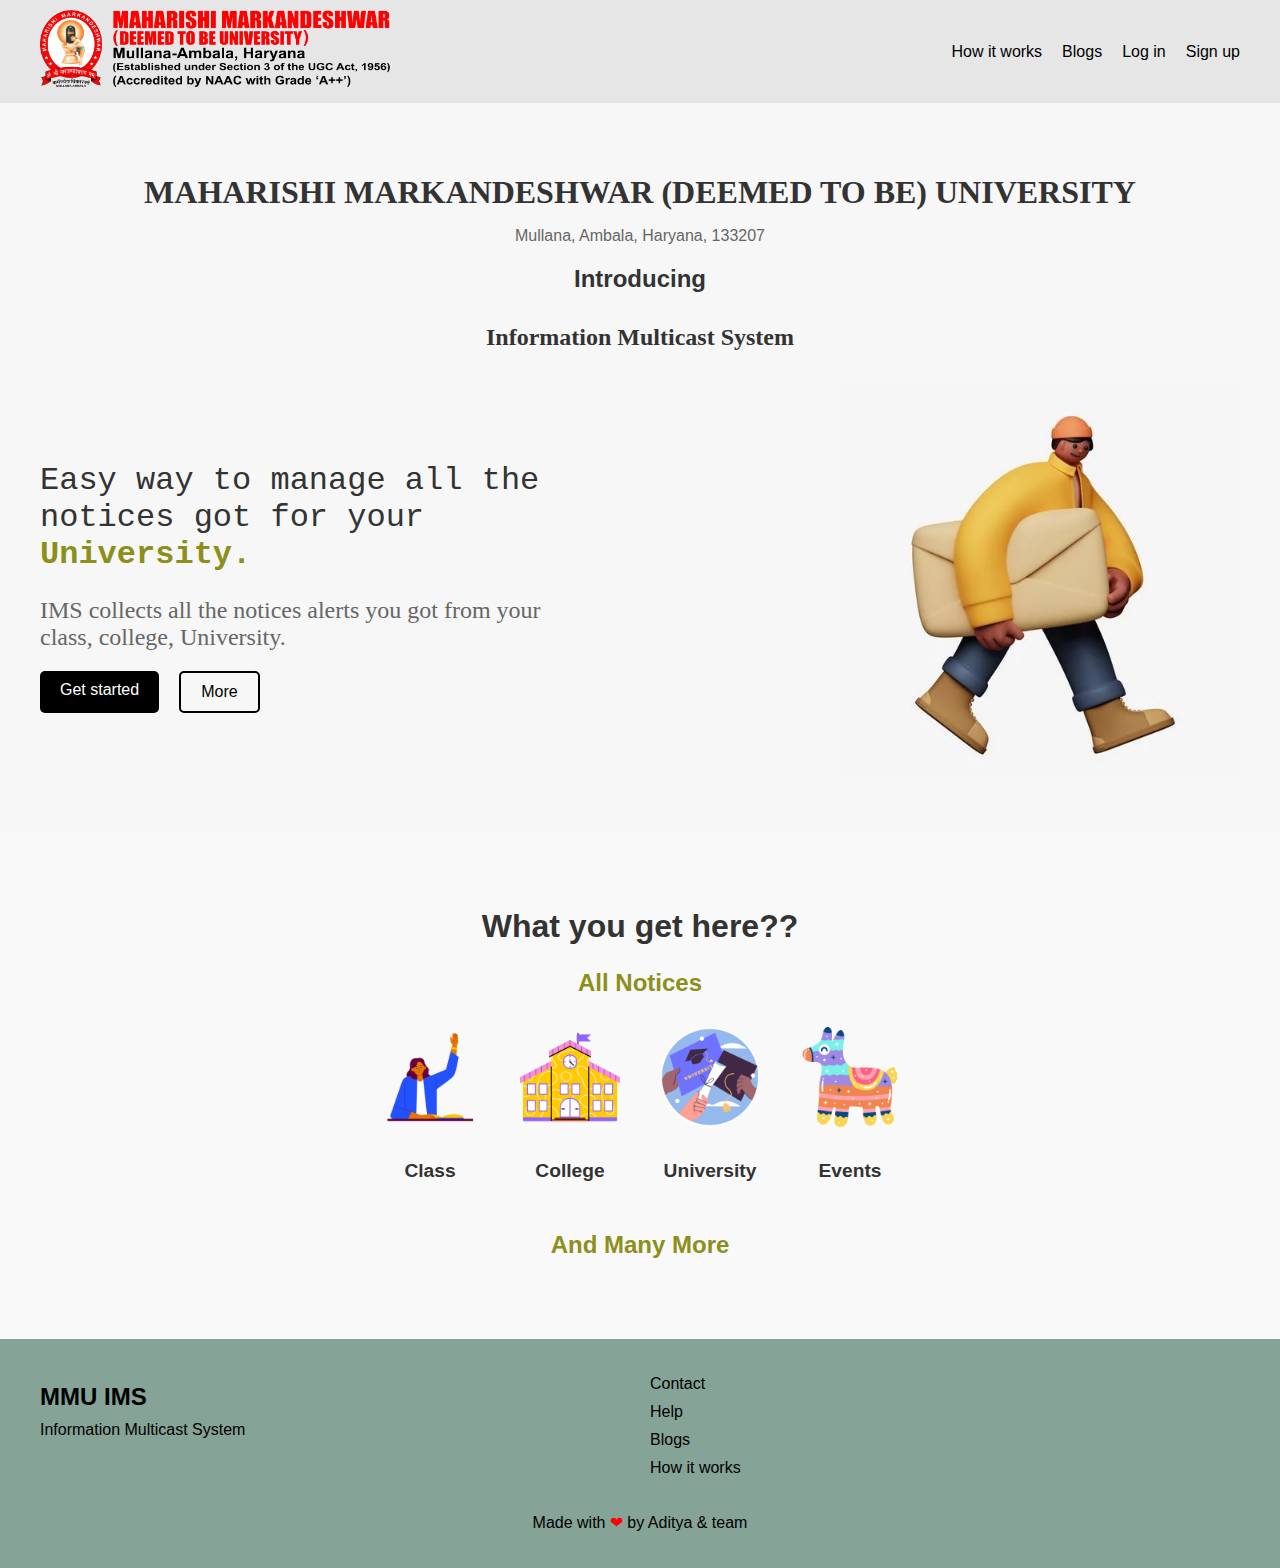
<file: index.html>
<!DOCTYPE html>
<html lang="en">
<head>
    <meta charset="UTF-8">
    <meta name="viewport" content="width=device-width, initial-scale=1.0">
    <title>MMU IMS</title>
    <link rel="stylesheet" href="Style.css">
</head>
<body>
    <header>
        <nav>
            <div class="logo"><img src="mmulogo.webp" alt="Logo" width="350" height="77"></div>
            <ul class="nav-links">
                <li><a href="#">How it works</a></li>
                <li><a href="#">Blogs</a></li>
                <li><a href="Login.html">Log in</a></li>
                <li><a href="Signup.html">Sign up</a></li>
            </ul>
        </nav>
    </header>

    <section class="hero">
        <h1>MAHARISHI MARKANDESHWAR (DEEMED TO BE) UNIVERSITY</h1>
        <p class="location">Mullana, Ambala, Haryana, 133207</p>
        <h2>Introducing</h2>
        <h2><span>Information Multicast System</span></h2>
        
        <div class="hero-content">
            <div class="text-content">
                <p class="description">Easy way to manage all the notices got for your <span class="highlight">University.</span></p>
                <p class="sub-description">IMS collects all the notices alerts you got from your class, college, University.</p>
                <div class="buttons">
                    <a href="Login.html" class="btn-primary">Get started</a>
                    <a href="#" class="btn-secondary">More</a>
                </div>
            </div>
            <img src="12.webp" alt="Information System" class="hero-image">
        </div>
    </section>
    <section class="notices">
        <h2>What you get here??</h2>
        <h3>All Notices</h3>
        <div class="notices-content">
            <div class="notice-item">
                <img src="class-icon.png" alt="Class">
                <p>Class</p>
            </div>
            <div class="notice-item">
                <img src="college-icon.png" alt="College">
                <p>College</p>
            </div>
            <div class="notice-item">
                <img src="university-icon.png" alt="University">
                <p>University</p>
            </div>
            <div class="notice-item">
                <img src="events-icon.png" alt="Events">
                <p>Events</p>
            </div>
        </div>
        <h3>And Many More</h3>
    </section>
    <footer>
        <div class="footer-content">
            <div class="footer-left">
                <h3>MMU IMS</h3>
                <p>Information Multicast System</p>
            </div>
            <div class="footer-right">
                <ul>
                    <li><a href="#">Contact</a></li>
                    <li><a href="#">Help</a></li>
                    <li><a href="#">Blogs</a></li>
                    <li><a href="#">How it works</a></li>
                </ul>
            </div>
        </div>
        <div class="footer-bottom">
            <p>Made with <span style="color: red;">&#10084;</span> by Aditya & team</p>
        </div>
    </footer>
</body>
</html>
</file>
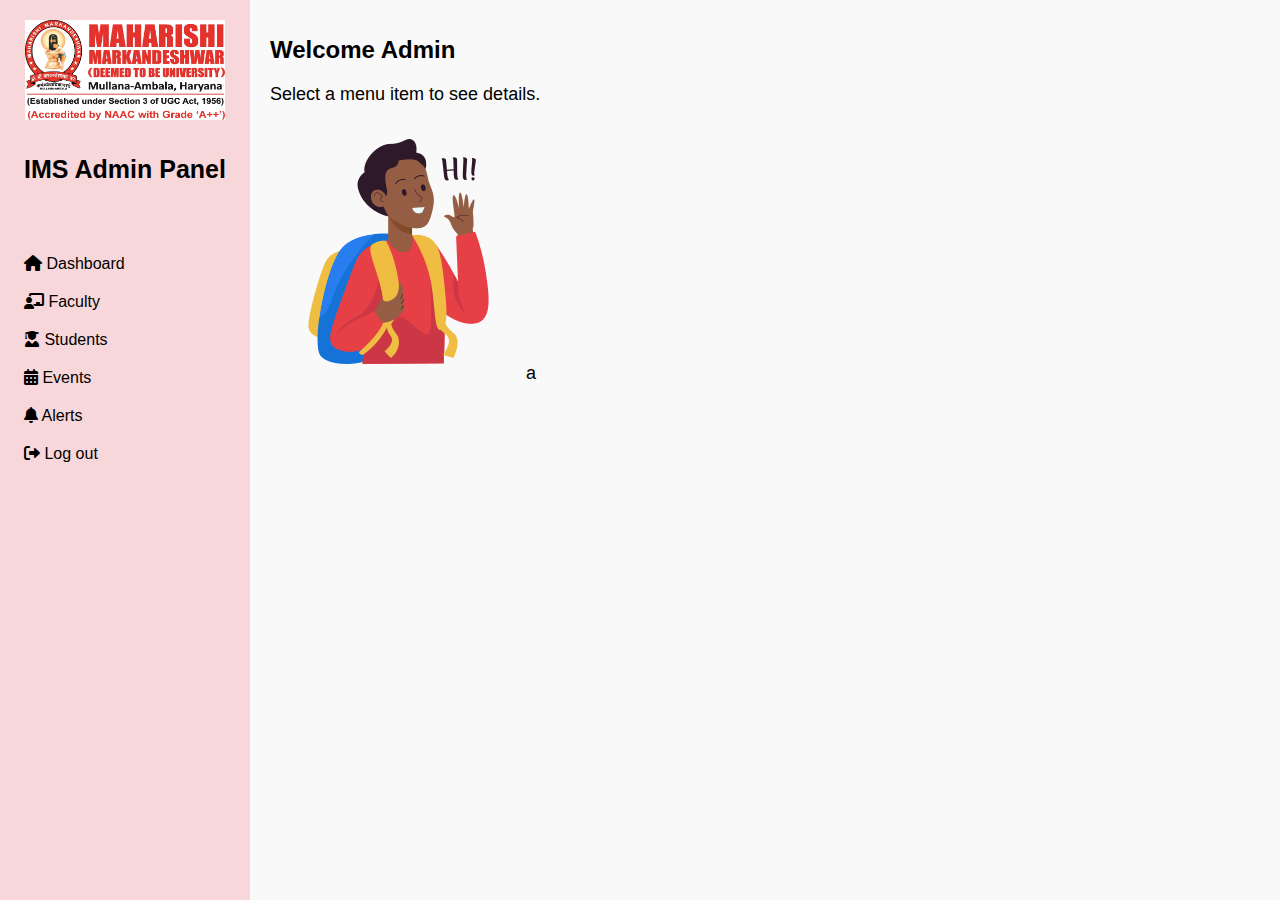
<file: Admindashboard.html>
<!DOCTYPE html>
<html lang="en">
<head>
    <meta charset="UTF-8">
    <meta name="viewport" content="width=device-width, initial-scale=1.0">
    <title>Admin Dashboard</title>
    <link rel="stylesheet" href="admindashboard.css">
    <link href="https://cdnjs.cloudflare.com/ajax/libs/font-awesome/6.0.0-beta3/css/all.min.css" rel="stylesheet">
</head>
<body>
    <div class="dashboard">
        <aside class="sidebar" id="sidebar">
            <div class="logo">
                <img src="mmdu_logo.png" alt="University Logo">
                <h2>IMS Admin Panel</h2>
            </div>
            <nav class="menu">
                <ul>
                    <li><a href="#" onclick="setActive(this, 'Dashboard')"><i class="fas fa-home"></i> Dashboard</a></li>
                    <li><a href="#" onclick="setActive(this, 'Faculty')"><i class="fas fa-chalkboard-teacher"></i> Faculty</a></li>
                    <li><a href="#" onclick="setActive(this, 'Students')"><i class="fas fa-user-graduate"></i> Students</a></li>
                    <li><a href="#" onclick="setActive(this, 'Events')"><i class="fas fa-calendar-alt"></i> Events</a></li>
                    <li><a href="#" onclick="setActive(this, 'Alerts')"><i class="fas fa-bell"></i> Alerts</a></li>
                    <li><a href="#" onclick="setActive(this, 'Logout')"><i class="fas fa-sign-out-alt"></i> Log out</a></li>
                </ul>
            </nav>
        </aside>
        
        
        <main class="main-content">
            <header>
                <h1>Welcome Admin</h1>
            </header>
            <div id="content">
                <p>Select a menu item to see details.</p>
                <img src="hello.png">a
            </div>
        </main>
    </div>
    <script src="admindashboard.js"></script>
</body>
</html>
</file>
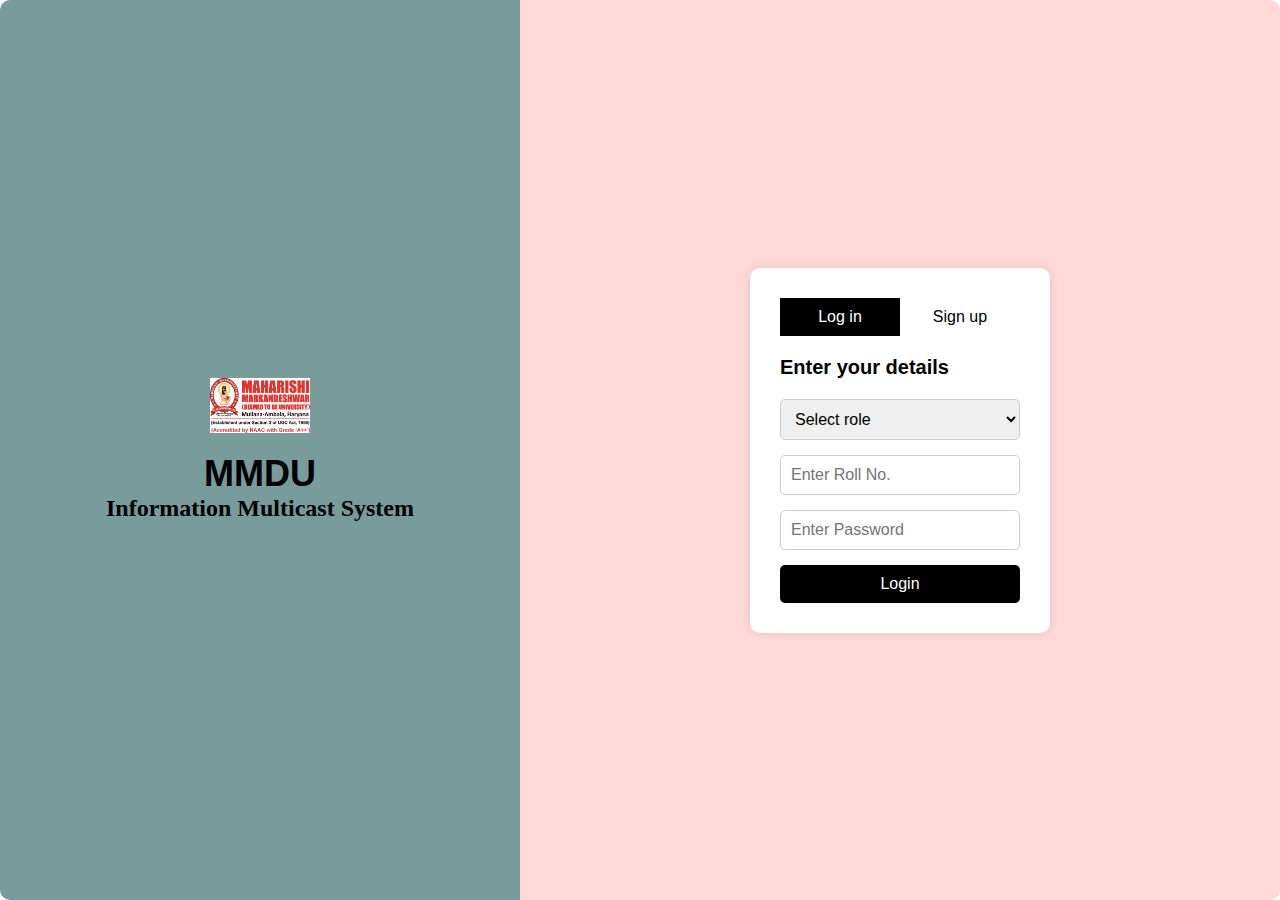
<file: Login.html>
<!DOCTYPE html>
<html lang="en">
<head>
    <meta charset="UTF-8">
    <meta name="viewport" content="width=device-width, initial-scale=1.0">
    <title>Login Page</title>
    <link rel="stylesheet" href="Loginstyle.css">
</head>
<body>
    <div class="container">
        <div class="left-panel">
            <img src="mmdu_logo.png" alt="MMDU Logo">
            <h1>MMDU</h1>
            <h2>Information Multicast System</h2>
        </div>
        <div class="right-panel">
            <div class="form-container">
                <div class="toggle-buttons">
                    <button class="toggle-btn1" id="loginBtn">Log in</button>
                    <button class="toggle-btn2" id="signupBtn">Sign up</button>
                </div>
                <form id="loginForm" method="POST">
                    <h3>Enter your details</h3>
                    <select name="role" id="role" required>
                        <option value="" disabled selected>Select role</option>
                        <option value="student">Student</option>
                        <option value="faculty">Faculty</option>
                        <option value="admin">Admin</option>
                    </select>
                    <input type="text" name="roll" id="roll" placeholder="Enter Roll No." required>
                    <input type="password" name="password" id="password" placeholder="Enter Password" required>
                    <button type="submit" class="login-btn">Login</button>
                </form>
                <p id="errorMessage" class="error-message"></p>
            </div>
        </div>
    </div>

    <script>
        document.getElementById('loginForm').addEventListener('submit', function (event) {
    event.preventDefault(); // Prevent default form submission

    // Get form data
    const role = document.getElementById('role').value;
    const roll = document.getElementById('roll').value;
    const password = document.getElementById('password').value;

    // Simulated user data (Replace with server-side validation in production)
    const users = {
        admin: { roll: "admin", password: "admin123", dashboard: "Admindashboard.html" },
        faculty: { roll: "faculty", password: "faculty123", dashboard: "FacultyDashboard.html" },
        student: { roll: "11212821", password: "1234", dashboard: "Dashboard.html" }
    };

    // Validate credentials
    if (
        users[role] &&
        users[role].roll === roll &&
        users[role].password === password
    ) {
        // Store user role in localStorage for session management
        localStorage.setItem('role', role);
        localStorage.setItem('roll', roll);

        // Redirect to the respective dashboard
        window.location.href = users[role].dashboard;
    } else {
        // Display an error message
        document.getElementById('errorMessage').innerText = "Invalid credentials or role!";
    }
});

// Handle Signup Button
document.getElementById("signupBtn").addEventListener("click", function () {
    window.location.href = "Signup.html"; // Redirect to signup page
});

    </script>
</body>
</html>
</file>
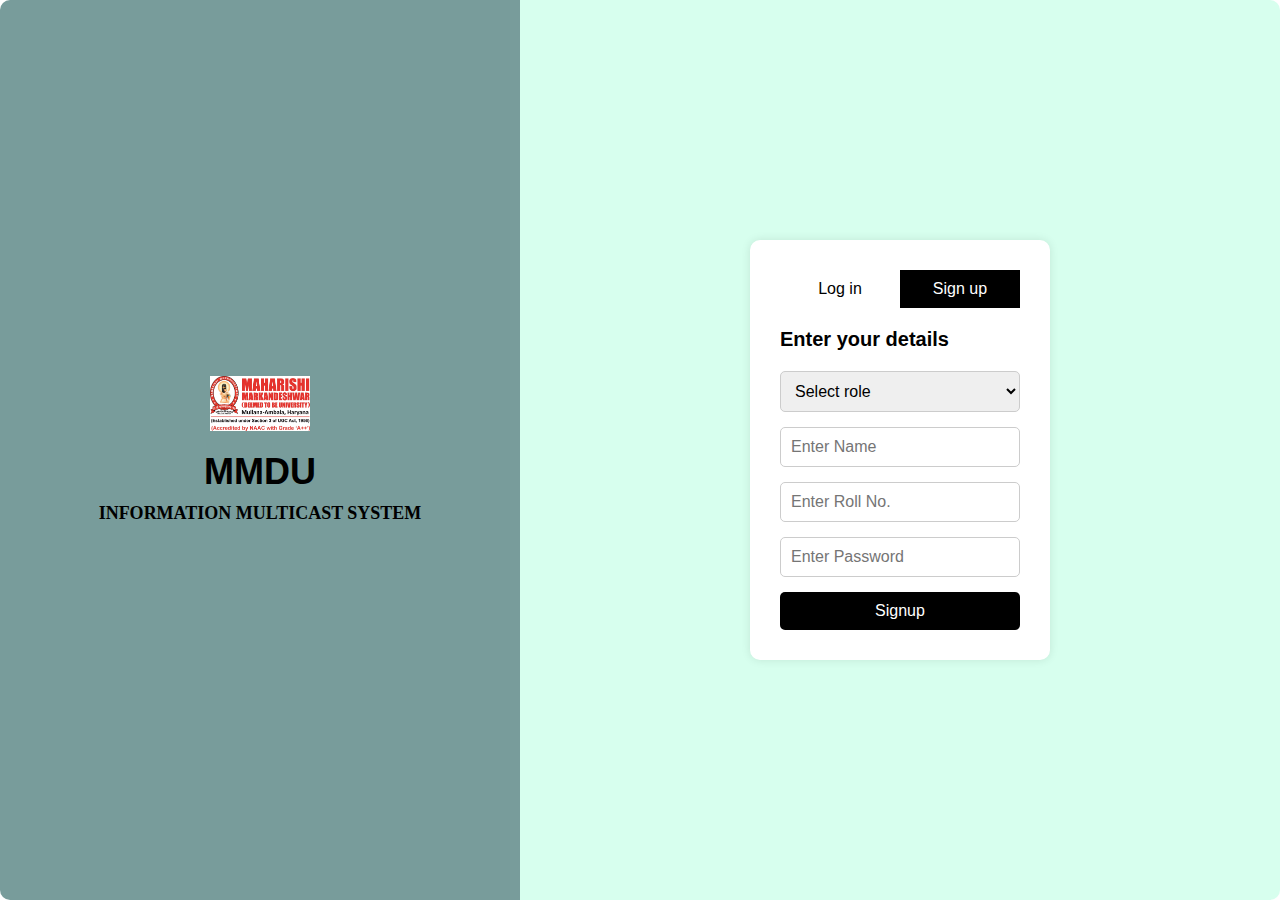
<file: Signup.html>
<!DOCTYPE html>
<html lang="en">
<head>
    <meta charset="UTF-8">
    <meta name="viewport" content="width=device-width, initial-scale=1.0">
    <title>Signup Page</title>
    <link rel="stylesheet" href="Signupstyle.css">
</head>
<body>
    <div class="container">
        <div class="left-panel">
            <img src="mmdu_logo.png" alt="MMDU Logo">
            <h1>MMDU</h1>
            <h2>INFORMATION MULTICAST SYSTEM</h2>
        </div>
        <div class="right-panel">
            <div class="form-container">
                <div class="toggle-buttons">
                    <button class="toggle-btn1" id="loginBtn">Log in</button>
                    <button class="toggle-btn2" id="signupBtn">Sign up</button>
                </div>
                <form id="signupForm" action="Dashboard.html" method="POST">
                    <h3>Enter your details</h3>
                    <select name="role" required>
                        <option value="" disabled selected>Select role</option>
                        <option value="student">Student</option>
                        <option value="faculty">Faculty</option>
                        <option value="admin">Admin</option>
                    </select>
                    <input type="text" name="name" placeholder="Enter Name" required>
                    <input type="text" name="roll" placeholder="Enter Roll No." required>
                    <input type="password" name="password" placeholder="Enter Password" required>
                    <button type="submit" class="signup-btn">Signup</button>
                </form>
            </div>
        </div>
    </div>
    <script>
        // Toggle button for Login
         // Handle form submission
         document.getElementById('signupForm').addEventListener('submit', function(event) {
            event.preventDefault();  // Prevent the default form submission

            // Get the values from the form fields
            const role = document.querySelector('select[name="role"]').value;
            const name = document.querySelector('input[name="name"]').value;
            const roll = document.querySelector('input[name="roll"]').value;
            const password = document.querySelector('input[name="password"]').value;

            // Store the user data in localStorage
            localStorage.setItem('role', role);
            localStorage.setItem('name', name);
            localStorage.setItem('roll', 11212821);
            localStorage.setItem('password', 1234);

            // Redirect to the dashboard page
            window.location.href = 'Dashboard.html';
        });
        document.getElementById("loginBtn").addEventListener("click", function() {
        window.location.href = "login.html"; // Replace with your login page URL
    });


    </script>
</body>
</html>
</file>
<file: Style.css>
body {
    font-family: 'Arial', sans-serif;
    margin: 0;
    padding: 0;
    background-color: #ffffff;
    color: #333;
}

header {
    background-color: #E6E6E6;
    padding: 10px 20px;
}

nav {
    display: flex;
    justify-content:space-between;
    align-items: center;
    max-width: 1200px;
    margin: 0 auto;
}

.logo {
    font-size: 1.5rem;
    font-weight: bold;
    color: #000000;
}

.nav-links {
    list-style: none;
    display: flex;
    gap: 20px;
}

.nav-links li a {
    text-decoration: none;
    color: #000000;
    font-size: 1rem;
}

/* Media Queries for Header */
@media (max-width: 768px) {
    nav {
        flex-direction: column; /* Stack items vertically */
        text-align: center;
    }

    .nav-links {
        flex-direction: column; /* Stack links vertically */
        gap: 10px;
    }

    .logo {
        margin-bottom: 10px; /* Add spacing below the logo */
    }
}

@media (max-width: 480px) {
    .logo {
        font-size: 1.2rem; /* Reduce font size for small screens */
    }

    .nav-links li a {
        font-size: 0.9rem; /* Slightly smaller text for links */
    }
}
.hero {
    padding: 50px 20px;
    background-color: #f7f7f7;
}

.hero-content {
    max-width: 1200px;
    margin: 0 auto;
    display: flex;
    justify-content: space-between;
    align-items: center;
    flex-wrap: wrap;
    text-align: left;
    gap: 20px;
}

.text-content {
    flex: 1;
    min-width: 300px;
}

.hero h1 {
    font-size: 2rem;
    font-family: 'Comic Sans';
    margin-bottom: 10px;
    margin-left: 60px;
    margin-right: 60px;
    text-align: center;
}

.location {
    font-size: 1rem;
    color: #666;
    margin-bottom: 20px;
    text-align: center;
}

.hero h2 {
    font-size: 1.5rem;
    margin-bottom: 30px;
    text-align: center;
}

.hero h2 span {
    font-family: 'Segoe script';
}

.description {
    font-size: 2rem;
    font-family: monospace;
    margin-right: 150px;
    margin-bottom: 10px;
}

.sub-description {
    font-size: 1.5rem;
    margin-bottom: 20px;
    margin-right: 150px;
    font-family: Cambria, Cochin, Georgia, Times, 'Times New Roman', serif;
    color: #666;
    
}

.highlight {
    color: #8d8f1b;
    font-weight: bold;
}

.buttons {
    display: flex;
    gap: 20px;
    margin-bottom: 20px;
}

.btn-primary {
    padding: 10px 20px;
    background-color: #000000;
    color: #ffffff;
    text-decoration: none;
    border-radius: 5px;
}

.btn-secondary {
    padding: 10px 20px;
    background-color: transparent;
    color: #000000;
    text-decoration: none;
    border: 2px solid #000000;
    border-radius: 5px;
}

.hero-image {
    flex: 1;
    width: 50%;
    max-width: 400px;
    min-width: 300px;
    margin-left: 100px;
}
.notices {
    padding: 50px 20px;
    text-align: center;
    background-color: #f9f9f9;
}

.notices h2 {
    font-size: 2rem;
    margin-bottom: 10px;
}

.notices h3 {
    font-size: 1.5rem;
    margin-bottom: 30px;
    color: #8d8f1b;
}

.notices-content {
    display: flex;
    justify-content: center;
    gap: 40px;
    margin-bottom: 30px;
}

.notice-item {
    text-align: center;
}

.notice-item img {
    width: 100px;
    height: auto;
    margin-bottom: 10px;
}

.notice-item p {
    font-size: 1.2rem;
    font-weight: bold;
}

footer {
    background-color: #86a397;
    padding: 20px;
    color: #000000;
    font-size: 1rem;
}

.footer-content {
    display: flex;
    justify-content: space-between;
    align-items: flex-start;
    max-width: 1200px;
    margin: 0 auto;
    flex-wrap: wrap; /* Allow items to wrap on smaller screens */
    gap: 20px;
}

.footer-left {
    flex: 1;
    min-width: 250px;
}

.footer-left h3 {
    font-size: 1.5rem;
    margin-bottom: 10px;
}

.footer-left p {
    margin: 5px 0;
}

.footer-right {
    flex: 1;
    min-width: 250px;
}

.footer-right ul {
    list-style: none;
    padding: 0;
}

.footer-right ul li {
    margin-bottom: 10px;
}

.footer-right ul li a {
    text-decoration: none;
    color: #000000;
    font-size: 1rem;
}

.footer-bottom {
    text-align: center;
    margin-top: 20px;
    font-size: 1rem;
}

/* Media Queries for Footer */
@media (max-width: 768px) {
    .footer-content {
        flex-direction: column; /* Stack footer items vertically */
        align-items: center;
        text-align: center;
    }

    .footer-left,
    .footer-right {
        min-width: 100%; /* Ensure each section takes full width */
    }

    .footer-right ul li {
        margin-bottom: 5px; /* Reduce spacing for compact layout */
    }
}

@media (max-width: 480px) {
    footer {
        padding: 15px; /* Reduce padding for smaller devices */
    }

    .footer-left h3 {
        font-size: 1.2rem; /* Adjust font size for better fit */
    }

    .footer-right ul li a {
        font-size: 0.9rem; /* Slightly smaller links on small screens */
    }

    .footer-bottom {
        font-size: 0.9rem; /* Adjust footer text size */
    }
}

/* Media Queries */
@media (max-width: 768px) {
    .hero-content {
        flex-direction: column;
        text-align: center;
    }

    .description, .sub-description {
        margin-right: 0;
    }

    .hero-image {
        margin-left: 0;
        width: 80%;
    }

    .buttons {
        flex-direction: column;
        gap: 10px;
    }
}

@media (max-width: 480px) {
    .hero h1 {
        font-size: 1.5rem;
    }

    .description {
        font-size: 1.2rem;
    }

    .sub-description {
        font-size: 1rem;
    }

    .notice-item {
        flex: 1 1 100%; /* Make notices full-width on small screens */
    }

    .nav-links {
        flex-direction: column;
        gap: 10px;
    }
}
</file>
<file: admindashboard.css>
body {
    margin: 0;
    font-family: Arial, sans-serif;
    display: flex;
    height: 100vh;
}

.dashboard {
    display: flex;
    width: 100%;
}

.sidebar {
    background-color: #f8d7da;
    width: 250px;
    padding: 0px;
    box-shadow: 2px 0 5px rgba(0, 0, 0, 0.1);
}

.sidebar .logo {
    text-align: center;
    margin-bottom: 20px;
    padding: 20px;
}

.sidebar .logo img {
    width: 200px;
    height: 100px;
    margin-bottom: 10px;
}

.logo h2 {
    color: #010000;
    font-size: 25px;
}

.sidebar .menu ul {
    list-style: none;
    padding: 0;
    
}

/* Default styles for menu items */
.sidebar .menu ul li a {
    display: block;
    text-decoration: none;
    font-size: 16px;
    color: black;
    padding: 10px 20px;
    transition: background 0.3s, color 0.3s;
    border-left: 4px solid transparent; /* No border by default */
}

/* Hover effect */
.sidebar .menu ul li a:hover {
    background-color: #c67070;
    color: white;
    border-left: 4px solid #000000;
}

/* Active button styling */
.sidebar .menu ul li a.active {
    background-color: #a03a3a; /* Darker red for active state */
    color: white; /* White text for active state */
    border-left: 8px solid #000000; /* Light pink left border for active state */
}

.sidebar .menu ul li:last-child a {
    border-left: 4px solid transparent;
    text-align: left;
    background: none; /* Neutral background for logout */
}

.sidebar .menu ul li:last-child a:hover {
    background-color: #ffffff;
    color: rgb(0, 0, 0);
    border-left: 4px solid #000000;
}

.main-content {
    flex-grow: 1;
    padding: 20px;
    background-color: #f9f9f9;
}

.main-content header h1 {
    font-size: 24px;
    margin-bottom: 20px;
}

#content {
    font-size: 18px;
}
</file>
<file: Loginstyle.css>
* {
    margin: 0;
    padding: 0;
    box-sizing: border-box;
}

body, html {
    height: 100%;
    font-family: Arial, sans-serif;
}

.container {
    display: flex;
    height: 100vh;
}

.left-panel {
    background-color: #789C9B;
    flex: 1;
    display: flex;
    flex-direction: column;
    align-items: center;
    justify-content: center;
    padding: 20px;
    color: black;
    text-align: center;
    border-top-left-radius: 10px;
    border-bottom-left-radius: 10px;
}

.left-panel img {
    width: 100px;
    height: auto;
}

.left-panel h1 {
    font-size: 36px;
    margin-top: 20px;
    font-weight: bold;
}

.left-panel h2 {
    font-family: 'Segoe script';
}

.right-panel {
    flex: 1.5;
    display: flex;
    align-items: center;
    justify-content: center;
    background-color: #ffd8d8;
    padding: 20px;
    border-top-right-radius: 10px;
    border-bottom-right-radius: 10px;
}

.form-container {
    background: white;
    padding: 30px;
    border-radius: 10px;
    box-shadow: 0 0 10px rgba(0, 0, 0, 0.1);
    width: 300px;
}

.toggle-buttons {
    display: flex;
    justify-content: space-between;
    margin-bottom: 20px;
}

.toggle-btn1 {
    flex: 1;
    padding: 10px;
    border:#000;
    background-color: #000000;
    color: rgb(255, 255, 255);
    cursor: pointer;
    font-size: 16px;
}

.toggle-btn2 {
    flex: 1;
    padding: 10px;
    border: none;
    background-color: #ffffff;
    color: rgb(0, 0, 0);
    cursor: pointer;
    font-size: 16px;
}
.toggle-btn:first-child {
    margin-right: 10px;
}

form {
    display: flex;
    flex-direction: column;
}

form h3 {
    margin-bottom: 20px;
    font-size: 20px;
}

form select, form input {
    margin-bottom: 15px;
    padding: 10px;
    font-size: 16px;
    border: 1px solid #ccc;
    border-radius: 5px;
}

.login-btn {
    padding: 10px;
    border: none;
    background-color: #000;
    color: white;
    font-size: 16px;
    cursor: pointer;
    border-radius: 5px;
}
</file>
<file: Signupstyle.css>
* {
    margin: 0;
    padding: 0;
    box-sizing: border-box;
}

body, html {
    height: 100%;
    font-family: Arial, sans-serif;
}

.container {
    display: flex;
    height: 100vh;
}

.left-panel {
    background-color: #789C9B;
    flex: 1;
    display: flex;
    flex-direction: column;
    align-items: center;
    justify-content: center;
    padding: 20px;
    color: black;
    text-align: center;
    border-top-left-radius: 10px;
    border-bottom-left-radius: 10px;
}

.left-panel img {
    width: 100px;
    height: auto;
}

.left-panel h1 {
    font-size: 36px;
    margin-top: 20px;
    font-weight: bold;
}

.left-panel h2 {
    font-size: 18px;
    margin-top: 10px;
    font-family: 'Segoe script';
}

.right-panel {
    flex: 1.5;
    display: flex;
    align-items: center;
    justify-content: center;
    background-color: #c2ffe5a7;
    padding: 20px;
    border-top-right-radius: 10px;
    border-bottom-right-radius: 10px;
}

.form-container {
    background: white;
    padding: 30px;
    border-radius: 10px;
    box-shadow: 0 0 10px rgba(0, 0, 0, 0.1);
    width: 300px;
}

.toggle-buttons {
    display: flex;
    justify-content: space-between;
    margin-bottom: 20px;
}

.toggle-btn1 {
    flex: 1;
    padding: 10px;
    border:#000;
    background-color: #ffffff;
    color: rgb(0, 0, 0);
    cursor: pointer;
    font-size: 16px;
}

.toggle-btn2 {
    flex: 1;
    padding: 10px;
    border: none;
    background-color: #000000;
    color: rgb(255, 255, 255);
    cursor: pointer;
    font-size: 16px;
}
.toggle-btn:first-child {
    margin-right: 10px;
}

form {
    display: flex;
    flex-direction: column;
}

form h3 {
    margin-bottom: 20px;
    font-size: 20px;
}

form select, form input {
    margin-bottom: 15px;
    padding: 10px;
    font-size: 16px;
    border: 1px solid #ccc;
    border-radius: 5px;
}

.signup-btn {
    padding: 10px;
    border: none;
    background-color: #000;
    color: white;
    font-size: 16px;
    cursor: pointer;
    border-radius: 5px;
}
</file>
